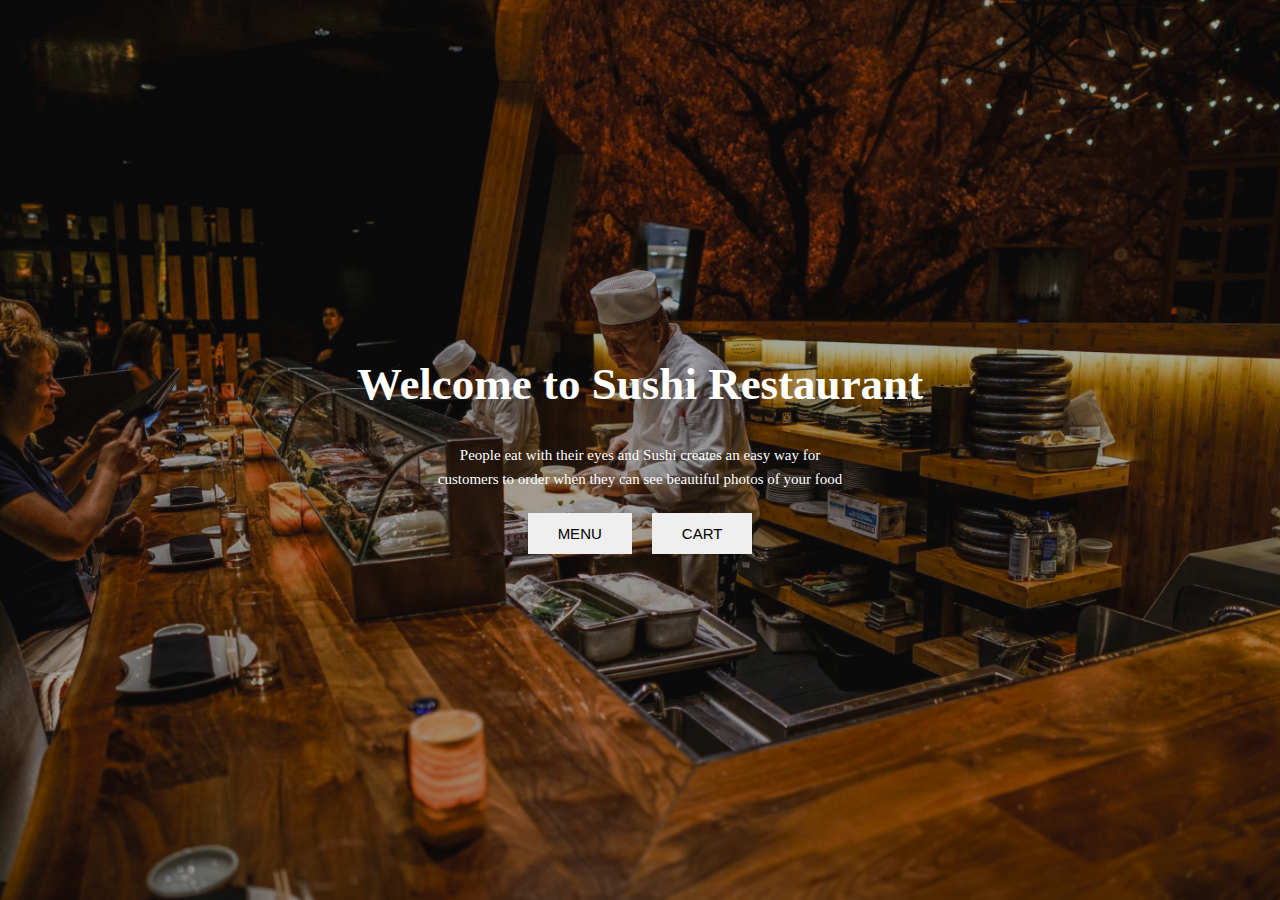
<file: index.html>
<!DOCTYPE html>
<html lang="en">
  <head>
    <meta charset="UTF-8" />
    <meta http-equiv="X-UA-Compatible" content="IE=edge" />
    <meta name="viewport" content="width=device-width, initial-scale=1.0" />
    <link rel="preconnect" href="https://fonts.googleapis.com" />
    <link rel="preconnect" href="https://fonts.gstatic.com" crossorigin />
    <link rel="stylesheet" href="style.css" />
    <title>Sushi Home</title>
  </head>
  <body>
    <section id="home">
      <div id="home-details">
        <h1>Welcome to Sushi Restaurant</h1>
        <p>
          People eat with their eyes and Sushi creates an easy way for <br />
          customers to order when they can see beautiful photos of your food
        </p>
        <a href="#menu.html"><button id="normal">MENU</button></a>
        <a href="#cart.html"><button id="normal">CART</button></a>
      </div>
    </section>
  </body>
</html>
</file>
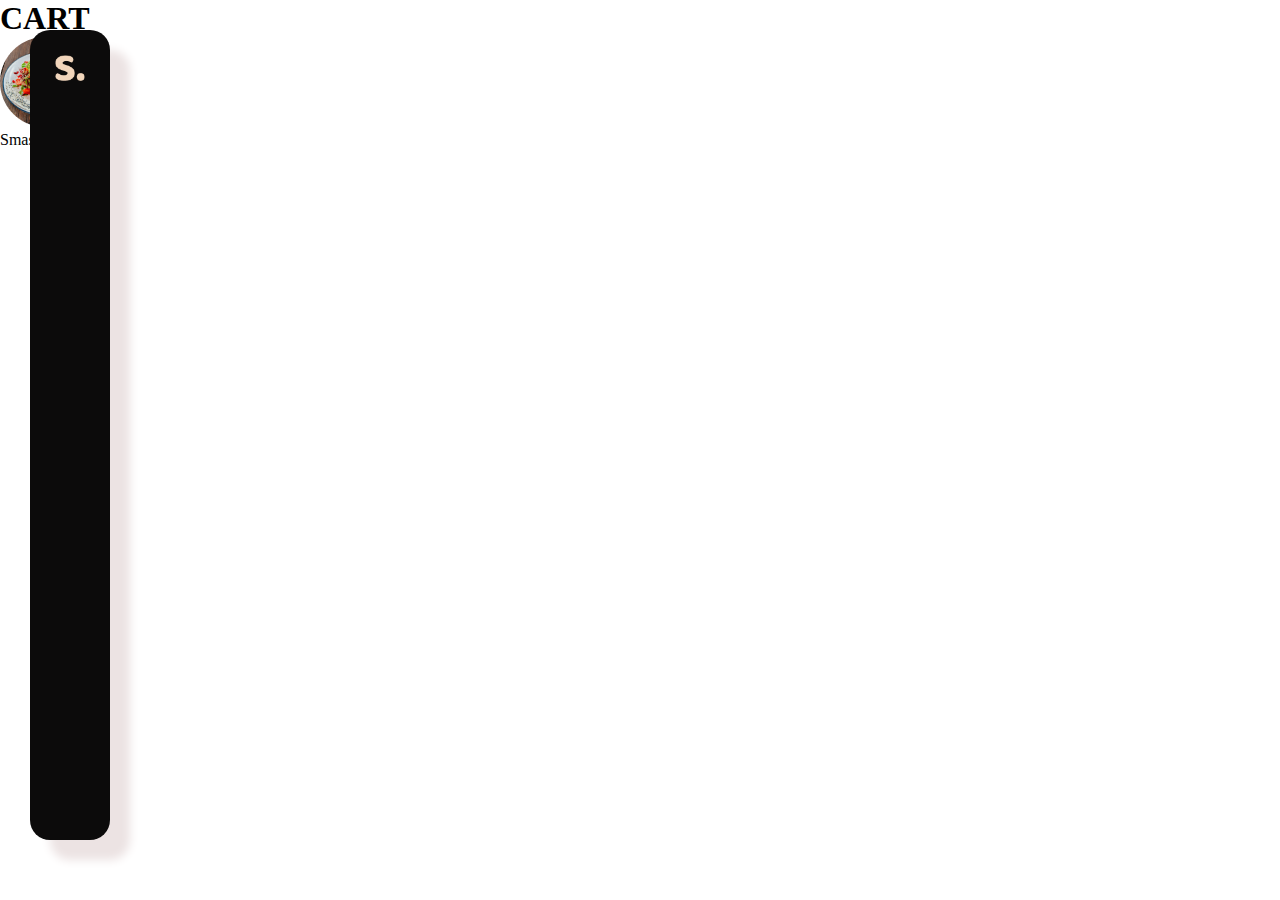
<file: cart.html>
<!DOCTYPE html>
<html lang="en">
  <head>
    <meta charset="UTF-8" />
    <meta http-equiv="X-UA-Compatible" content="IE=edge" />
    <meta name="viewport" content="width=device-width, initial-scale=1.0" />
    <link rel="preconnect" href="https://fonts.googleapis.com" />
    <link rel="preconnect" href="https://fonts.gstatic.com" crossorigin />
    <link rel="stylesheet" href="style.css" />
    <title>Sushi Home</title>
    <link
      rel="stylesheet"
      href="https://cdnjs.cloudflare.com/ajax/libs/font-awesome/6.1.2/css/all.min.css"
      integrity="sha512-1sCRPdkRXhBV2PBLUdRb4tMg1w2YPf37qatUFeS7zlBy7jJI8Lf4VHwWfZZfpXtYSLy85pkm9GaYVYMfw5BC1A=="
      crossorigin="anonymous"
      referrerpolicy="no-referrer"
    />
  </head>
  <body>
    <section id="menu">
      <div id="menu-list">
        <div id="logo">
          <img src="img/S..png" />
        </div>
        <div class="navbar">
          <ul>
            <li>
              <a href="#"><i class="fa-solid fa-house"></i></a>
            </li>
            <li>
              <a href="#"><i class="fa-brands fa-opencart"></i></a>
            </li>
            <li>
              <a href="#"><i class="fa-solid fa-cart-shopping"></i></a>
            </li>
            <li>
              <a href="#"><i class="fa-solid fa-location-dot"></i></a>
            </li>
            <li>
              <a href="#"
                ><i class="fa-solid fa-arrow-up-right-from-square"></i
              ></a>
            </li>
          </ul>
        </div>
      </div>
    </section>

    <section id="cart">
        <h1>CART</h1>
        <div class="cart-food">
            <img src="img/Ellipse 5.png">
            <p>Smashed Avo</p>
            
        </div>
    </section>
  </body>
</html>
</file>
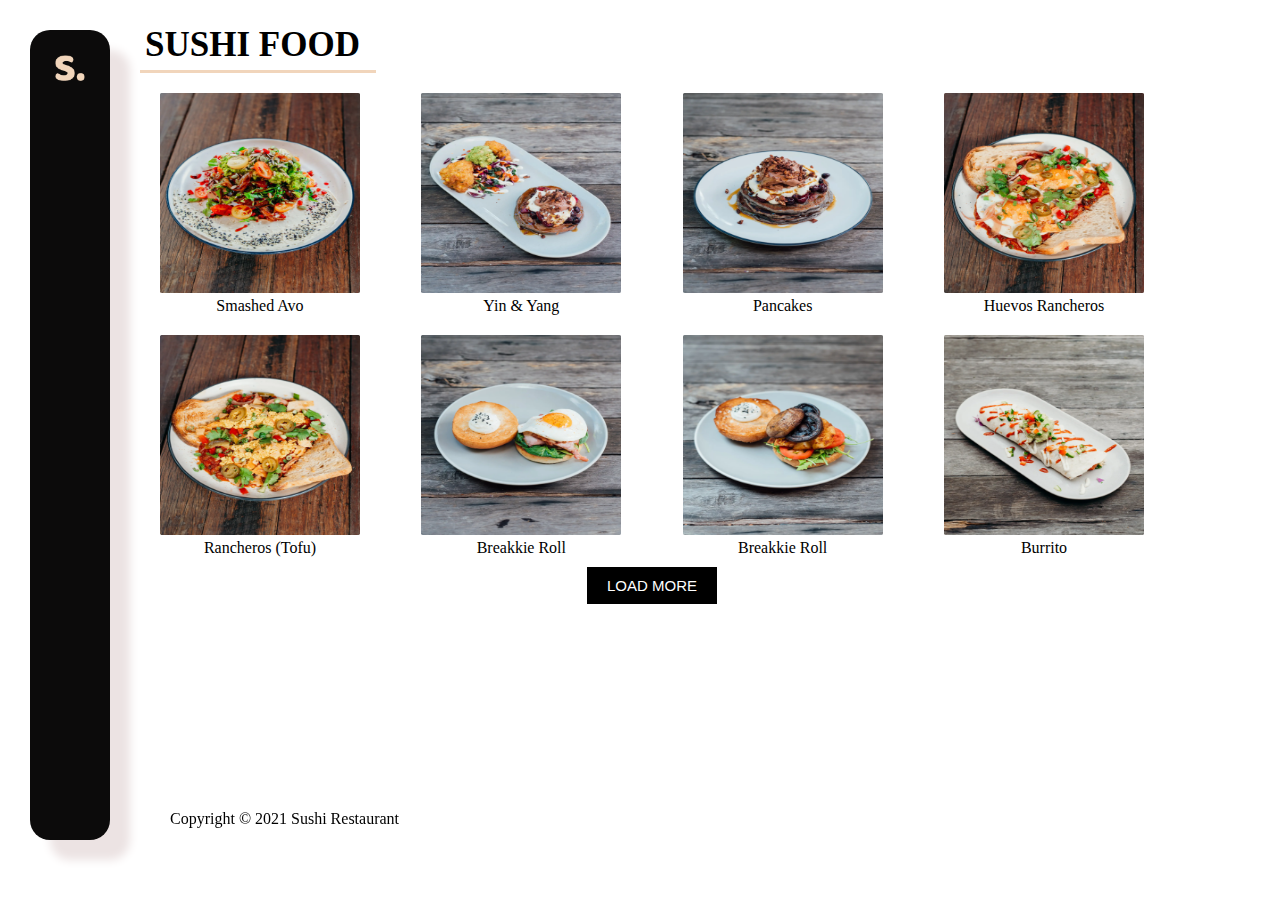
<file: menu.html>
<!DOCTYPE html>
<html lang="en">
  <head>
    <meta charset="UTF-8" />
    <meta http-equiv="X-UA-Compatible" content="IE=edge" />
    <meta name="viewport" content="width=device-width, initial-scale=1.0" />
    <link rel="preconnect" href="https://fonts.googleapis.com" />
    <link rel="preconnect" href="https://fonts.gstatic.com" crossorigin />
    <link rel="stylesheet" href="style.css" />
    <title>Sushi Home</title>
    <link
      rel="stylesheet"
      href="https://cdnjs.cloudflare.com/ajax/libs/font-awesome/6.1.2/css/all.min.css"
      integrity="sha512-1sCRPdkRXhBV2PBLUdRb4tMg1w2YPf37qatUFeS7zlBy7jJI8Lf4VHwWfZZfpXtYSLy85pkm9GaYVYMfw5BC1A=="
      crossorigin="anonymous"
      referrerpolicy="no-referrer"
    />
  </head>
  <body>
    <section id="menu">
      <div id="menu-list">
        <div id="logo">
          <img src="img/S..png" />
        </div>
        <div class="navbar">
          <ul>
            <li>
              <a href="#"><i class="fa-solid fa-house"></i></a>
            </li>
            <li>
              <a href="#"><i class="fa-brands fa-opencart"></i></a>
            </li>
            <li>
              <a href="#"><i class="fa-solid fa-cart-shopping"></i></a>
            </li>
            <li>
              <a href="#"><i class="fa-solid fa-location-dot"></i></a>
            </li>
            <li>
              <a href="#"
                ><i class="fa-solid fa-arrow-up-right-from-square"></i
              ></a>
            </li>
          </ul>
        </div>
      </div>
    </section>

    <section id="food">
      <h1>SUSHI FOOD</h1>
      <div class="food-list">
        <div class="food-menu">
          <img src="img/Rectangle 9.png" />
          <p>Smashed Avo</p>
        </div>
        <div class="food-menu">
          <img src="img/Rectangle 10.png" />
          <p>Yin & Yang</p>
        </div>
        <div class="food-menu">
          <img src="img/Rectangle 11.png" />
          <p>Pancakes</p>
        </div>

        <div class="food-menu">
          <img src="img/Rectangle 12.png" />
          <p>Huevos Rancheros</p>
        </div>
        <div class="food-menu">
          <img src="img/Rectangle 13.png" />
          <p>Rancheros (Tofu)</p>
        </div>
        <div class="food-menu">
          <img src="img/Rectangle 14.png" />
          <p>Breakkie Roll</p>
        </div>
        <div class="food-menu">
          <img src="img/Rectangle 15.png" />
          <p>Breakkie Roll</p>
        </div>
        <div class="food-menu">
          <img src="img/Rectangle 16.png" />
          <p>Burrito</p>
        </div>
      </div>
      <button id="normal">LOAD MORE</button>
    </section>

    <footer id="footer">
        <p>Copyright © 2021 Sushi Restaurant</p>
    </footer>
  </body>
</html>
</file>
<file: style.css>
* {
  padding: 0;
  margin: 0;
  font-family: "Mulish" sans-serif;
  box-sizing: border-box;
}

html, body {
    height: 100%;
}

#home {
  width: 100%;
  height: 100vh;
  background-image: url(img/restaurant\ 1.png);
  background-position: center;
  background-size: cover;
  display: flex;
  align-items: center;
  justify-content: center;
  color: #fff;
  padding: 15px;
}

#home-details {
  text-align: center;
  line-height: 1.5rem;
}

#home-details h1 {
  font-size: 45px;
  font-weight: 700;
  padding: 25px 0;
}

#home-details p {
  padding: 22px;
  font-size: 15px;
}

#normal {
  padding: 12px 30px;
  font-size: 15px;
  font-weight: 500;
  cursor: pointer;
  border: none;
  margin: 0 8px;
}

/* Menu */

#menu-list {
  width: 80px;
  height: 90vh;
  position: fixed;
  left: 0;
  background: #0c0b0b;
  box-shadow: 20px 20px 10px rgb(236, 227, 227);
  display: block;
  line-height: 5.5rem;
  font-size: 20px;
  margin-top: 30px;
  margin-left: 30px;
  border-radius: 20px;
}

#logo img {
  width: 30px;
  margin-left: 25px;
}

.navbar ul li {
  text-decoration: none;
  list-style: none;
}

.navbar ul li a {
  display: block;
  color: #fff;
  padding-left: 25px;
}

.navbar ul li a:hover {
  width: 100%;
  background: #f1d5bb;
  color: #000;
  transition: 0.3s;
}

#food {
  width: 80%;
  height: 60vh;
  margin-left: 140px;
  padding-top: 20px;
  text-align: center;
}

#food h1 {
  display: flex;
  justify-content: flex-start;
  font-size: 35px;
  font-weight: 600;
  padding: 5px;
  border-bottom: 3px solid #f1d5bb;
  width: 23%;
}

.food-list {
  display: flex;
  justify-content: space-between;
  text-align: center;
  flex-wrap: wrap;
}

.food-menu p {
  margin-top: -20px;
}

.food-menu img {
  width: 200px;
  height: 200px;
  margin: 20px;
}

#food button {
    background: #000;
    color: #fff;
    padding: 10px 20px;
    margin-top: 10px;
    margin-bottom: 30px;
}

#footer {
    position: relative;
    height: 80px;
    margin-top: 270px;
    left: 170px;
}
</file>
